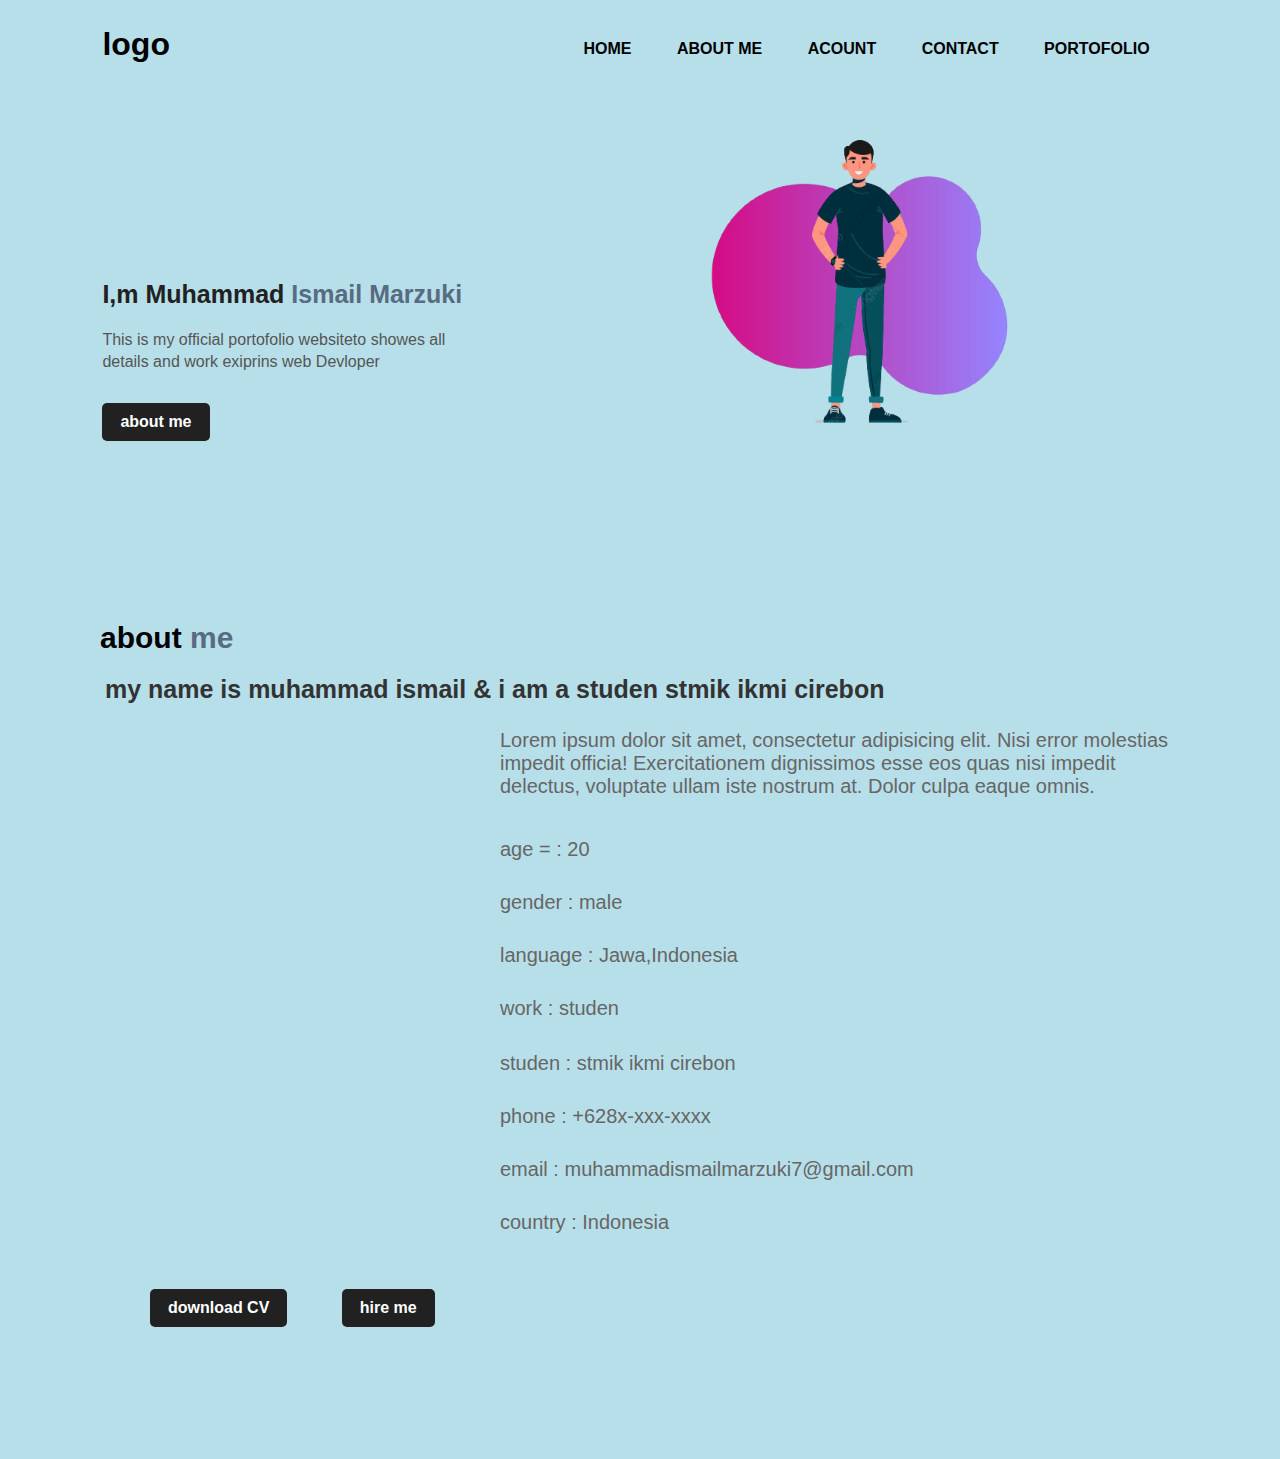
<file: index.html>
<!DOCTYPE html>
<html lang="en">

<head>
    <meta charset="UTF-8" />
    <meta http-equiv="X-UA-Compatible" content="IE=edge" />
    <meta name="viewport" content="width=device-width, initial-scale=1.0" />
    <title>myPortofolio | Muhammad ismail</title>
    <link rel="stylesheet" href="main.css" />
</head>

<body>
    <div class="navbar">
        <nav>
            <h1 class="logo">logo</h1>
            <ul>
                <li><a href="#">HOME</a></li>
                <li><a href="#about">ABOUT ME</a></li>
                <li><a href="/sosial media/instagram.html">ACOUNT</a></li>
                <li><a href="/sosial media/wa.html">CONTACT</a></li>
                <li><a href="#">PORTOFOLIO</a></li>
            </ul>
        </nav>
        <div class="ditel">
            <h1>I,m Muhammad <span>Ismail Marzuki</span></h1>
            <p>This is my official portofolio websiteto showes all <br />details and work exiprins web Devloper</p>
            <a href="#about">about me</a>
        </div>
        <div class="image">
            <img src="gambar/image2.png" alt="image2" />
            <img src="gambar/vektor.png" alt="vektor" />
        </div>
    </div>
    <div class="bg">
        <h1 class="heading" id="about">about <span> me </span></h1>
        <div class="about">
            <div class="content">
                <h3>my name is muhammad ismail & i am a studen stmik ikmi cirebon</h3>
                <p>Lorem ipsum dolor sit amet, consectetur adipisicing elit. Nisi error molestias impedit officia! Exercitationem dignissimos esse eos quas nisi impedit delectus, voluptate ullam iste nostrum at. Dolor culpa eaque omnis.</p>
                <div class="box-container">
                    <div class="box">
                        <p><span> age = : </span> 20</p>
                        <p><span> gender : </span> male</p>
                        <p><span> language : </span> Jawa,Indonesia</p>
                        <p><span> work : </span> studen</p>
                    </div>
                    <div class="box">
                        <p><span> studen : </span> stmik ikmi cirebon</p>
                        <p><span> phone : </span> +628x-xxx-xxxx</p>
                        <p><span> email : </span> muhammadismailmarzuki7@gmail.com</p>
                        <p><span> country : </span> Indonesia</p>
                    </div>
                </div>
                <a href="#" class="btn">download CV</a>
                <a href="#" class="btn">hire me</a>
            </div>
        </div>
    </div>
</body>

</html>
</file>
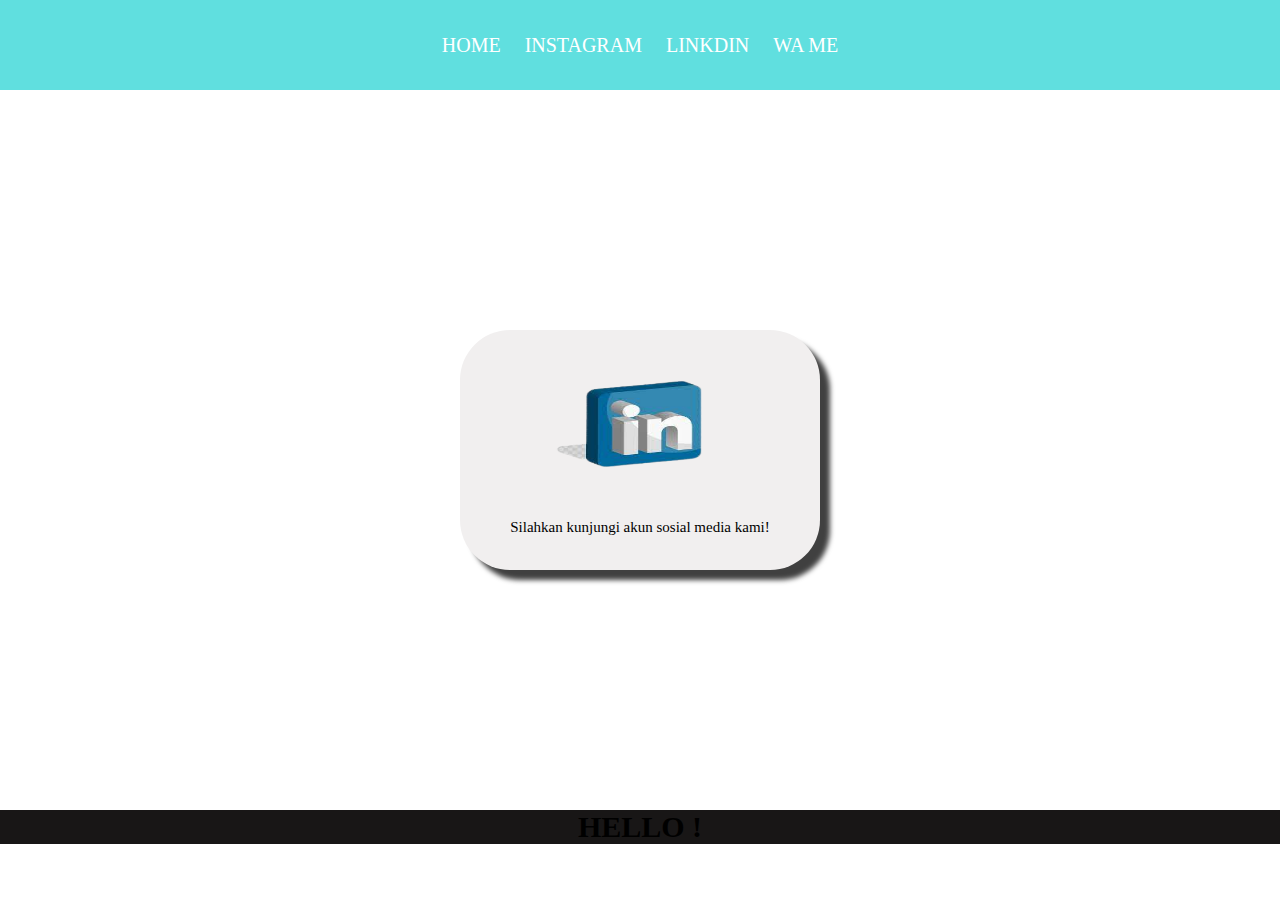
<file: sosial media/linkdin.html>
<!DOCTYPE html>
<html>

<head>
    <title>kerya pertama ku</title>
    <link rel="stylesheet" href="style.css">
</head>

<body>
    <div class="container">
        <!--NAVBAR-->
        <div class="container-navbar">
            <ul class="ul-navbar">
                <li class="li-navbar">
                    <a href="index.html" class="a-navbar"> HOME</a> </li>
                <li class="li-navbar">
                    <a href="instagram.html" class="a-navbar"> INSTAGRAM</a> </li>
                <li class="li-navbar">
                    <a href="linkdin.html" class="a-navbar">LINKDIN</li>
                <li class="li-navbar">
                    <a href="wa.html" class="a-navbar">WA ME</a></li>
                <a href=#></a>
            </ul>
        </div>
        <!--NAVBAR SEALESAI-->
        <!--CONTENT-->
        <div class="container-content">
            <a href="https://www.linkdin.com/muhammad-ismail-marzuki-661287223" class="a-content">
                <img src="/gambar/linkdin.png" class="linkdin-content" />
                <p>Silahkan kunjungi akun sosial media kami!</p>
            </a>
        </div>
        <!--FOOTER END-->
        <div class="countainer-footer">
            <h3 class="h3-footer">HELLO !</h3>
        </div>
    </div>
</body>

</html>
</file>
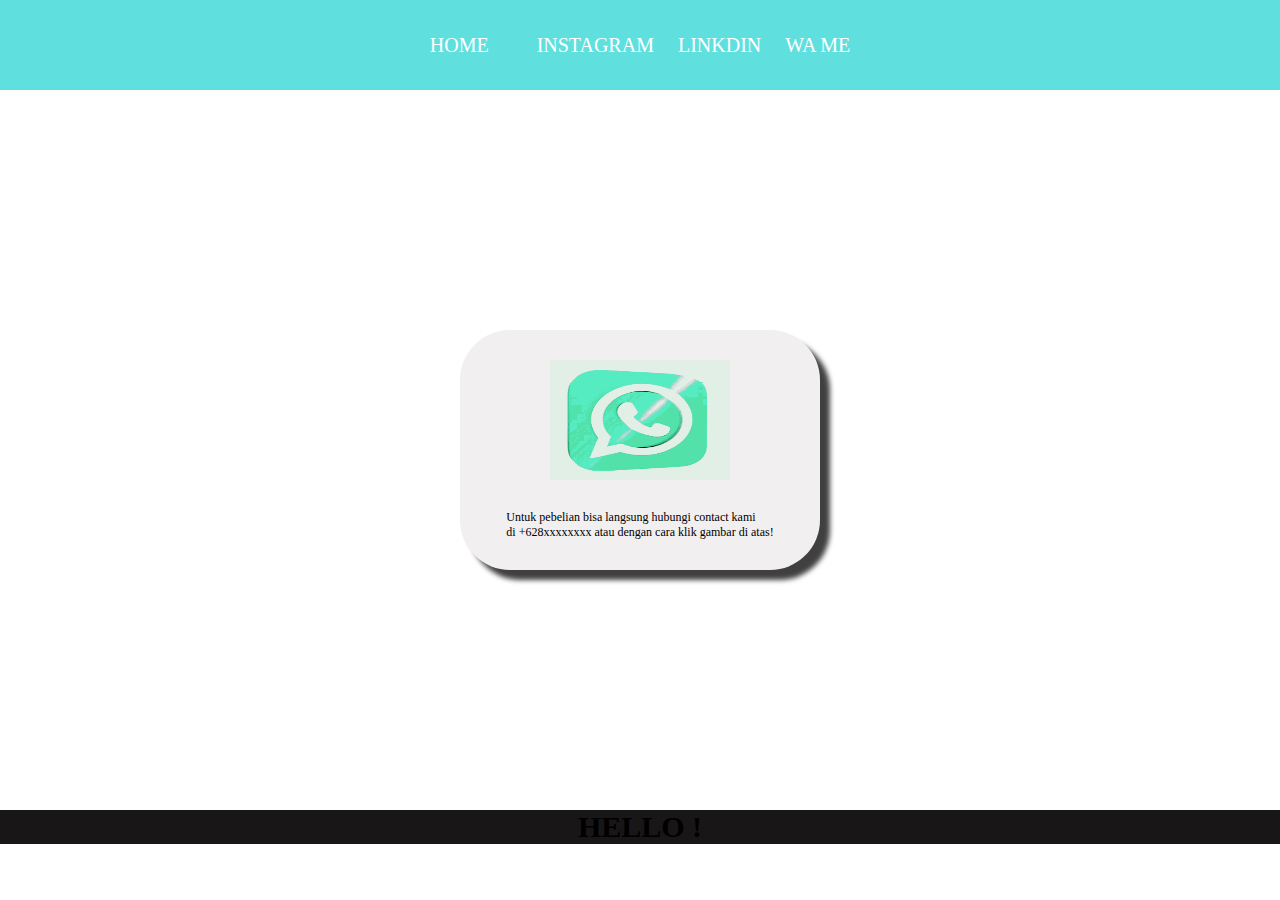
<file: sosial media/wa.html>
<!DOCTYPE html>
<html>

<head>
    <title>kerya pertama ku</title>
    <link rel="stylesheet" href="style.css">
</head>

<body>
    <div class="container">
        <!--NAVIGATOR BAR-->
        <div class="container-navbar">
            <ul class="ul-navbar">
                <li class="li-navbar">
                    <a href="/index.html" class="a-navbar">HOME</a> </li>
                <li class="li-navbar">
                    <li class="li-navbar">
                        <a href="instagram.html" class="a-navbar">INSTAGRAM</a> </li>
                    <li class="li-navbar">
                        <a href="linkdin.html" class="a-navbar">LINKDIN</li>
                <li class="li-navbar">
                    <a href="wa.html" class="a-navbar">WA ME</a></li>
                    <a href=#></a>
            </ul>
        </div>
        <!--NAVIGATON BAR SEALESAI-->
        <!--CONTENT-->
        <div class="container-content">
            <a href="https://wa.me/6282122125843" class="a-content">
                <img src="/gambar/whatsapp.gif" class="linkdin-content" />
                <p class="text-content"> Untuk pebelian bisa langsung hubungi contact kami<br> di +628xxxxxxxx atau dengan cara klik gambar di atas! </p>
            </a>
        </div>
        <!--FOOTER END-->
        <div class="countainer-footer">
            <h3 class="h3-footer">HELLO !</h3>
        </div>
    </div>
</body>

</html>
</file>
<file: main.css>
*,
html {
    margin: 0;
    padding: 0;
    font-family: sans-serif;
}

.navbar {
    position: relative;
    width: 100%;
    height: 100%;
    background: #eff4fd;
    background-color: rgb(183, 223, 233);
}

nav {
    display: flex;
    width: 84%;
    margin: auto;
    padding: 20px 0;
    align-items: center;
    justify-content: space-between;
}

nav ul li {
    display: inline-block;
    list-style: none;
    margin: 10px 20px;
    margin-top: 20px;
    margin-left: 5px;
}

nav ul li a {
    text-decoration: none;
    color: #000;
    font-weight: bold;
    padding: 8px;
}

nav ul li a:hover {
    background-color: rgba(36, 102, 128, 0.281);
    border-radius: 5px;
    font-size: 5px 3px;
    color: black;
}

.ditel {
    margin-left: 8%;
    margin-top: 15%;
}

.ditel h1 {
    font-size: 25px;
    color: #212121;
    margin-bottom: 20px;
}

span {
    color: rgb(87, 107, 129);
}

.ditel p {
    color: #555;
    line-height: 22px;
}

.ditel a {
    background: #212121;
    padding: 10px 18px;
    text-decoration: none;
    font-weight: bold;
    color: #fff;
    display: inline-block;
    margin: 30px 0;
    border-radius: 5px;
}

.ditel a:hover {
    color: white;
    background-color: blue;
}

.image {
    width: 50%;
    height: 80%;
    position: absolute;
    bottom: 0;
    right: 100px;
}

.image img {
    height: 100%;
    position: absolute;
    left: 50%;
    bottom: 0;
    transform: translateX(-50%);
    transition: bottom is left is;
}

.image:hover .image2 {
    bottom: 40px;
}

.image:hover .vektor {
    left: 45%;
}

.bg {
    background-color: rgb(183, 223, 233);
    padding: 100px;
}

.heading {
    font-size: 30px;
    display: inline-block;
    padding-top: 50px;
}

.about {
    display: flex;
    flex-wrap: wrap;
    gap: 1.5rem;
    padding-bottom: 2px;
}

.about .content {
    flex: 1 1 50px;
}

.about .content h3 {
    color: #333;
    font-size: 25px;
    display: inline-block;
    list-style: none;
    margin: 10px 20px;
    margin-top: 20px;
    margin-left: 5px;
}

.about .content p {
    color: #666;
    font-size: 20px;
    padding: 15px 0;
    padding-left: 400px;
}

.about .content .box-container {
    display: flex;
    flex-wrap: wrap;
    gap: 1.5px;
    padding: 10px 0;
}

.about .content .box-container .box {
    flex: 10px 15px;
}

.about .content .box-container .box span {
    color: var(--main-color);
}

.btn {
    background: #212121;
    padding: 10px 18px;
    text-decoration: none;
    font-weight: bold;
    color: #fff;
    display: inline-block;
    margin: 30px 0;
    margin-left: 50px;
    border-radius: 5px;
}

.btn:hover {
    background-color: blue;
}

@media (max-width:991px) {
    html {
        font-size: 55%;
    }
    body {
        padding: 0;
    }
    #menu-bars {
        display: initial;
    }
    header {
        left: -120%;
    }
    header.active {
        left: 0%;
    }
    .cursor-1,
    .cursor-2 {
        display: none;
    }
}

@media (max-width:450px) {
    html {
        font-size: 50%;
    }
    header {
        width: 100%;
    }
    .experience .box-container .box {
        padding-right: 0;
    }
}
</file>
<file: sosial media/style.css>
*,
html {
    margin: 0%;
    padding: 0%;
}

.container-navbar {
    background-color: rgb(96, 223, 223);
    width: 100%;
    height: 10vh;
}

.ul-navbar {
    display: flex;
    height: 10vh;
    justify-content: center;
    align-items: center;
}

.li-navbar {
    list-style-type: none;
    padding: 10px;
    margin: 2px;
    color: white;
    font-size: 20px;
}

.li-navbar:hover {
    background-color: rgb(99, 177, 241);
    transition: .5s ease-in-out;
    transition-delay: .2s;
    border-radius: 10px;
}

.a-navbar {
    color: white;
    text-decoration: none;
}

.container-content {
    background-color: white;
    display: flex;
    justify-content: center;
    align-items: center;
    height: 80vh;
}

.a-content {
    background-color: rgb(241, 239, 239);
    color: black;
    text-decoration: none;
    font-size: 15px;
    width: 360px;
    height: 240px;
    display: flex;
    flex-direction: column;
    justify-content: space-evenly;
    align-items: center;
    border-radius: 50px;
    box-shadow: 10px 10px 5px 0px rgba(0, 0, 0, 0.75);
    -moz-box-shadow: 10px 10px 5px 0px rgba(0, 0, 0, 0.75);
    box-shadow: 10px 10px 5px 0px rgba(0, 0, 0, 0.75);
}

.ig-content {
    width: 40%;
    height: 40%;
}

.linkdin-content {
    width: 50%;
    height: 50%;
}

.text-content {
    font-size: 12px;
    display: flex;
    justify-content: center;
    align-items: center;
}

.container-footer {
    height: 10vh;
    background-color: crimson;
    display: flex;
    justify-content: center;
    align-items: center;
}

.h3-footer {
    font-size: 30px;
    background-color: rgb(24, 22, 22);
    display: flex;
    justify-content: center;
    align-items: center;
}
</file>
